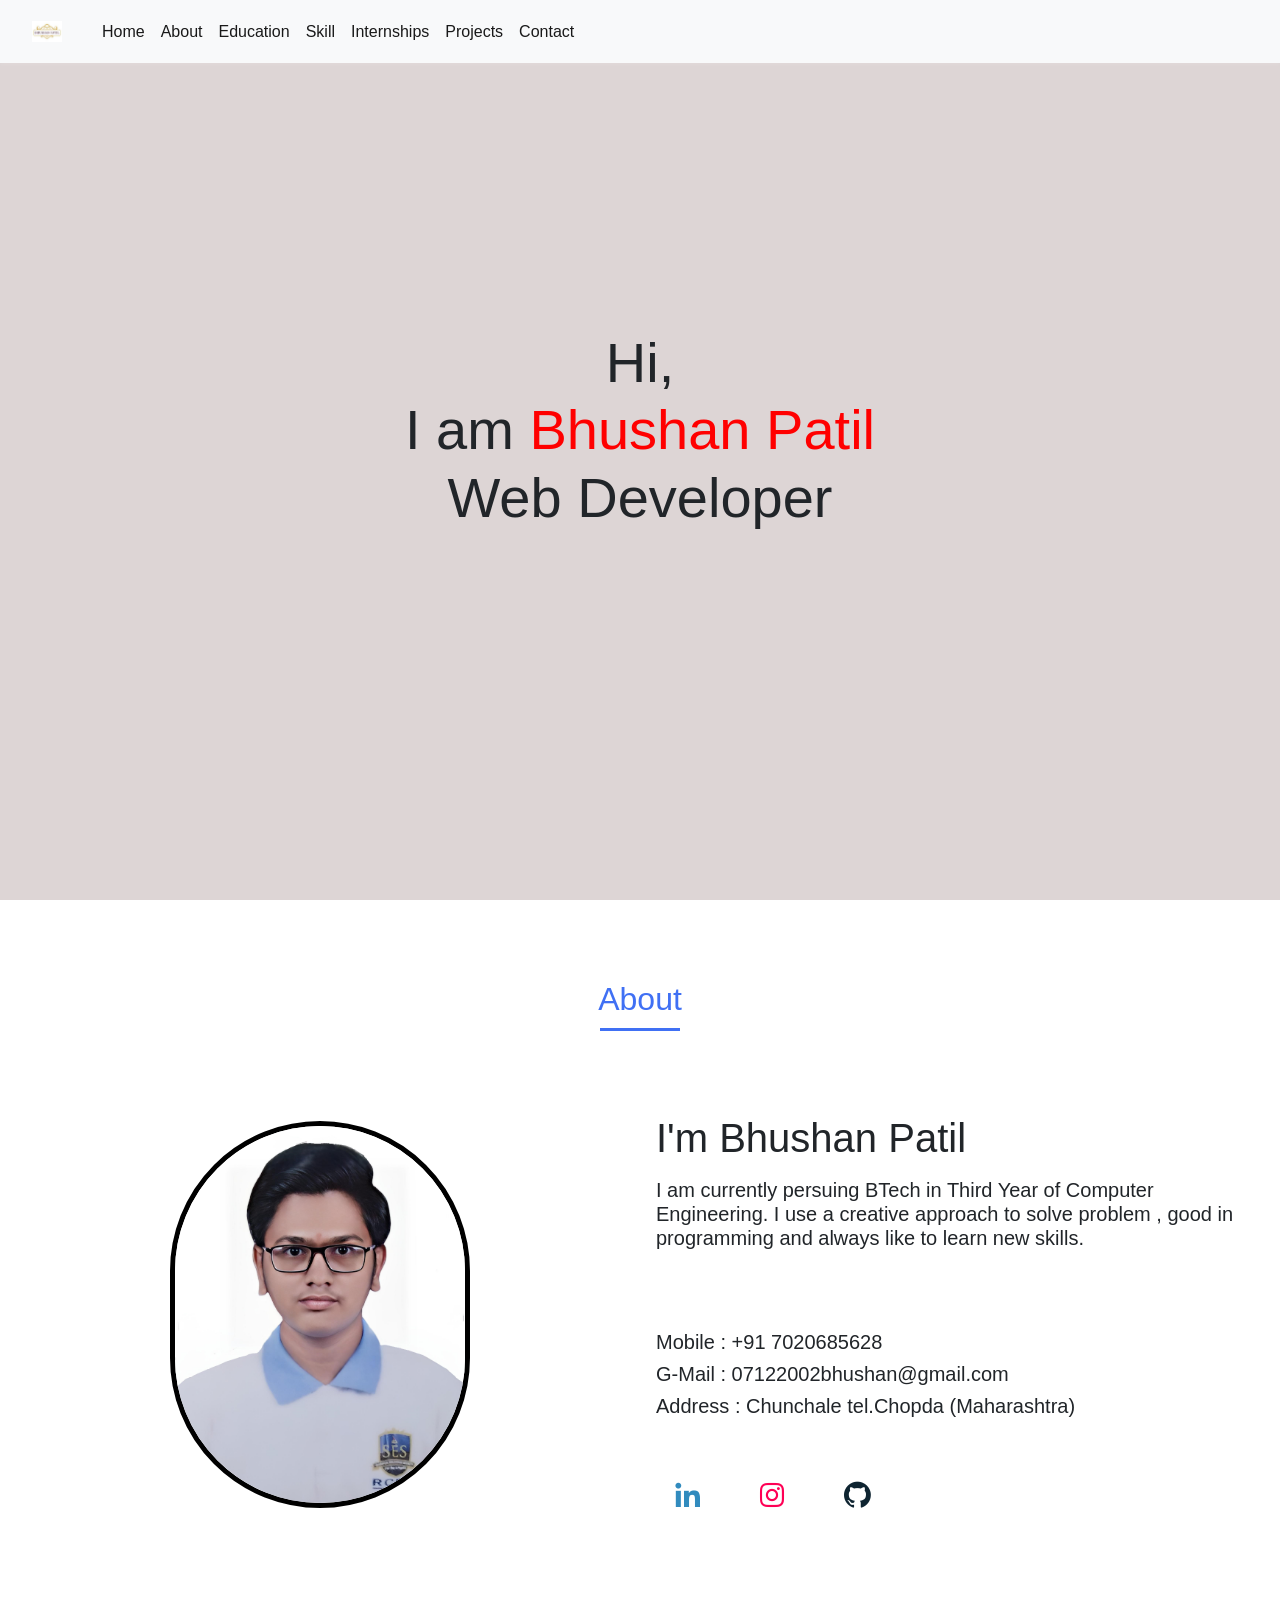
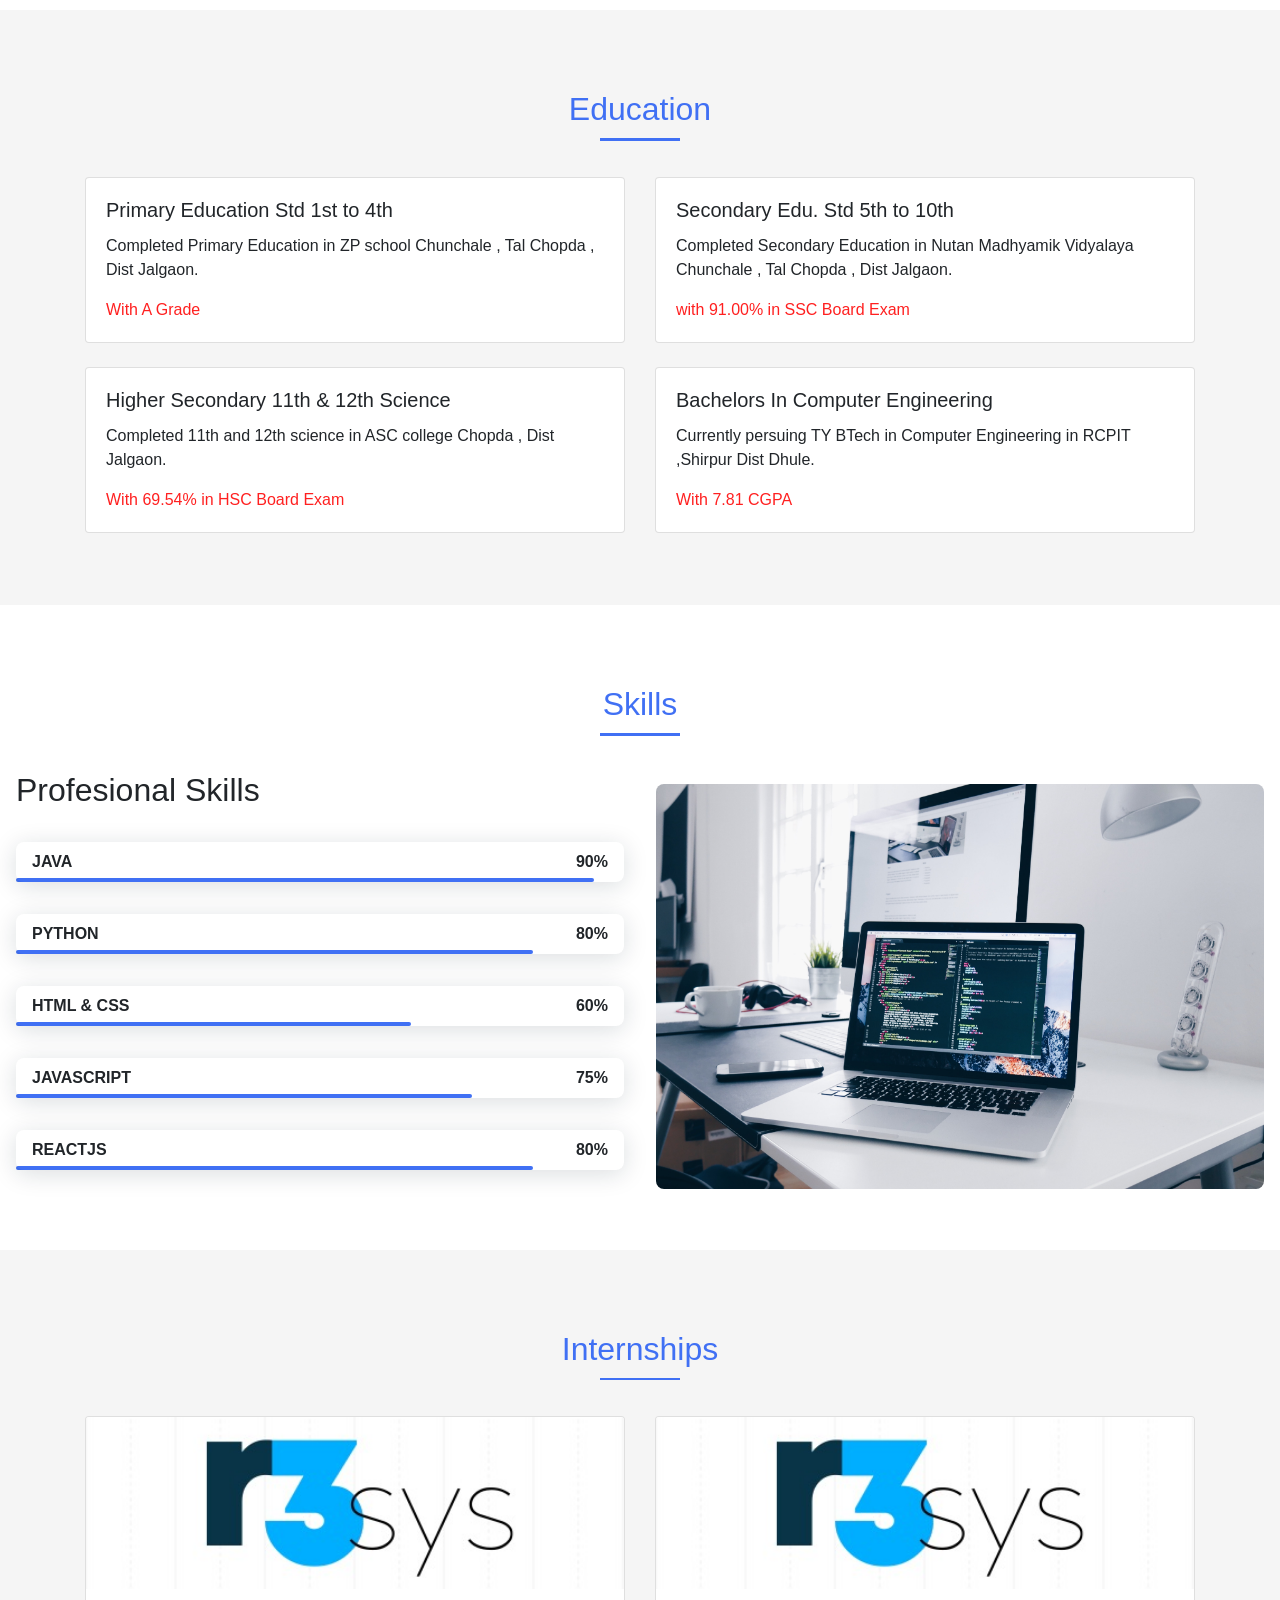
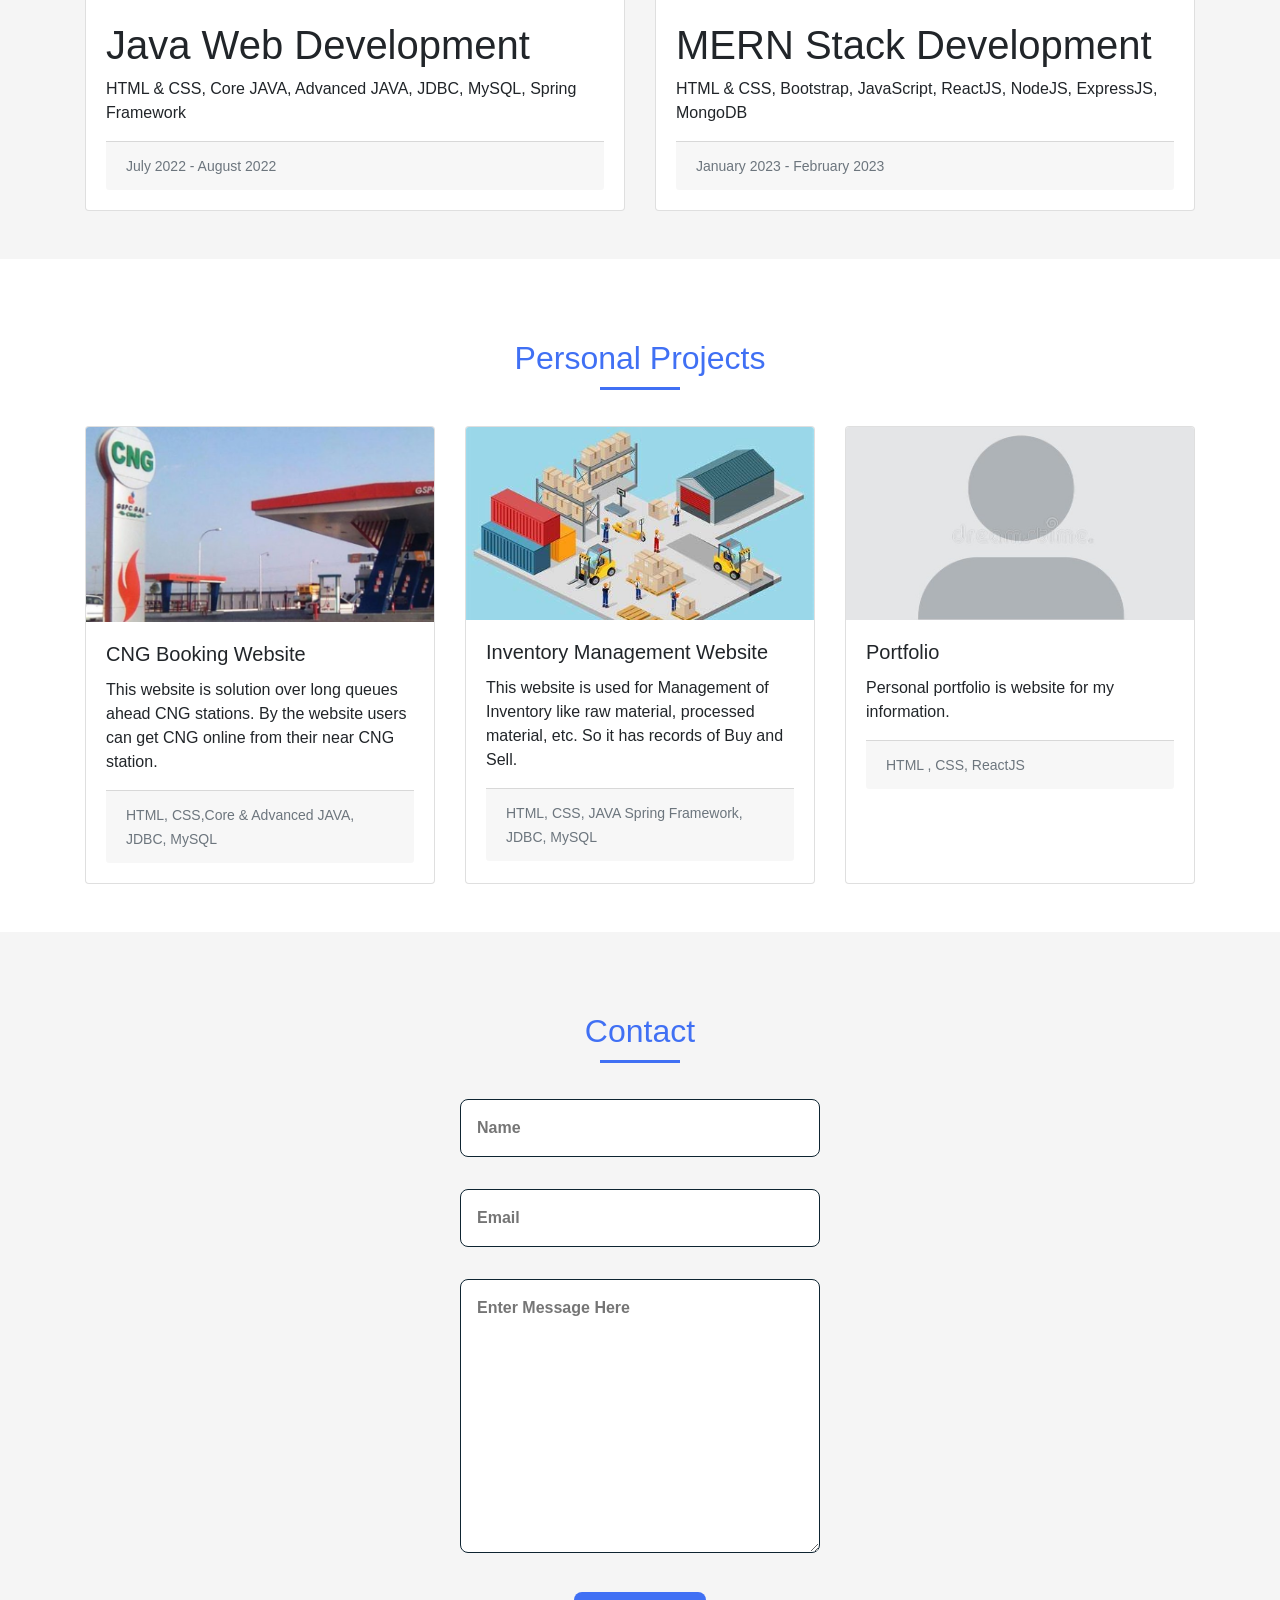
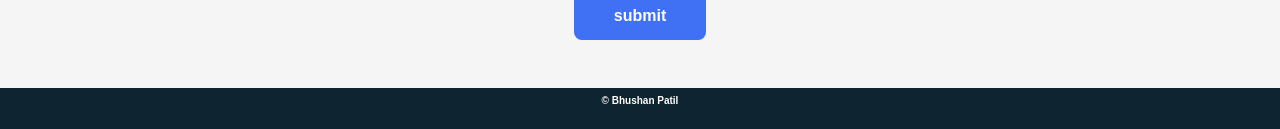
<file: index.html>
<!doctype html>
<html lang="en">

<head>
    <!-- Required meta tags -->
    <meta charset="utf-8">
    <meta name="viewport" content="width=device-width, initial-scale=1, shrink-to-fit=no">

    <!-- Bootstrap CSS -->
    <link rel="stylesheet" href="https://cdn.jsdelivr.net/npm/bootstrap@4.6.2/dist/css/bootstrap.min.css"
        integrity="sha384-xOolHFLEh07PJGoPkLv1IbcEPTNtaed2xpHsD9ESMhqIYd0nLMwNLD69Npy4HI+N" crossorigin="anonymous">


    <meta charset="UTF-8">
    <meta name="viewport" content="width=device-width, initial-scale=1.0">
    <link rel="stylesheet" href="styles.css">
    <link rel="stylesheet" href="bootstrap.css">
    <link href='https://cdn.jsdelivr.net/npm/boxicons@2.0.5/css/boxicons.min.css' rel='stylesheet'>

    <title>bhushan</title>
</head>

<body>

    <!-- HEADER -->

    <header class="l-header">

        <nav class="navbar navbar-expand-lg navbar-light bg-light">
            <!-- Just an image -->
            <nav class="navbar navbar-light bg-light">
                <a class="navbar-brand" href="#">
                    <img src="img/download.jpg" width="30" height="30" alt="">
                </a>
            </nav>
            <button class="navbar-toggler" type="button" data-toggle="collapse" data-target="#navbarSupportedContent"
                aria-controls="navbarSupportedContent" aria-expanded="false" aria-label="Toggle navigation">
                <span class="navbar-toggler-icon"></span>
            </button>

            <div class="collapse navbar-collapse" id="navbarSupportedContent">
                <ul class="navbar-nav mr-auto">
                    <li class="nav-item active">
                        <a class="nav-link" href="#home">Home <span class="sr-only">(current)</span></a>
                    </li>
                    <li class="nav-item active">
                        <a class="nav-link" href="#about">About <span class="sr-only">(current)</span></a>
                    </li>
                    <li class="nav-item active">
                        <a class="nav-link" href="#work">Education <span class="sr-only">(current)</span></a>
                    </li>
                    <li class="nav-item active">
                        <a class="nav-link" href="#skills">Skill <span class="sr-only">(current)</span></a>
                    </li>
                    <li class="nav-item active">
                        <a class="nav-link" href="#intern">Internships <span class="sr-only">(current)</span></a>
                    </li>
                    <li class="nav-item active">
                        <a class="nav-link" href="#project">Projects <span class="sr-only">(current)</span></a>
                    </li>
                    <li class="nav-item active">
                        <a class="nav-link" href="#contact">Contact <span class="sr-only">(current)</span></a>
                    </li>

                </ul>
                <!-- <form class="form-inline my-2 my-lg-0">
                    <input class="form-control mr-sm-2" type="search" placeholder="Search" aria-label="Search">
                    <button class="btn btn-outline-success my-2 my-sm-0" type="submit">Search</button>
                </form> -->
            </div>
        </nav>





    </header>









    <!-- <main class="l-main"> -->
    <!--===== HOME =====-->
    <center style="background-color : rgb(221, 213, 213)">
        <section class="home bd-grid" id="home">
            <div class="home__data">
                <h1 class="home__title">Hi,<br>I am <span style="color : red;" class="home__title-color">Bhushan
                        Patil</span><br>Web
                    Developer</h1>
            </div>
        </section>
    </center>
    <!--===== ABOUT =====-->
    
    <section class="about section " id="about">
        <h2 class="section-title">About</h2>

        <div class="about__container bd-grid">
            <div class="about__img">
                <img src="img/bkp.jpg" style="border-radius:900px;border:5px solid black">
            </div>

            <div>
                <br><br>
                <h1 class="about__subtitle">I'm Bhushan Patil</h1>
                <h5 class="about__text">I am currently persuing BTech in Third Year of Computer Engineering. I use a
                    creative approach to solve problem , good in programming and always like to
                    learn new skills.</h5>

                <br><br><br>
                <h5>Mobile : +91 7020685628</h5>
                <h5>G-Mail : 07122002bhushan@gmail.com</h5>
                <h5>Address : Chunchale tel.Chopda (Maharashtra)</h5>

                <br><br>


                <div class="home__social">
                    <a style="color: rgb(49, 139, 190);" href="https://www.linkedin.com/in/bhushan-patil-1b8792234" class="home__social-icon"><i
                            class='bx bxl-linkedin'></i></a>
                    <a style="color: rgb(255, 0, 85);" href="https://instagram.com/bhushankpatil_07?igshid=ZDdkNTZiNTM=" class="home__social-icon"><i
                            class='bx bxl-instagram'></i></a>
                    <a href="https://github.com/BhushanKishorPatil" class="home__social-icon"><i
                            class='bx bxl-github'></i></a>
                </div>
            </div>
        </div>
    </section>



    <!--===== WORK =====-->
    <div style="background-color: whitesmoke;">
        <section class="work section container" id="work">
            <h2 class="section-title">Education</h2>


            <div class="row row-cols-1 row-cols-md-2">
                <div class="col mb-4">
                    <div class="card">

                        <div class="card-body">
                            <h5 class="card-title">Primary Education Std 1st to 4th</h5>
                            <p class="card-text">Completed Primary Education in ZP school Chunchale , Tal Chopda ,
                                Dist
                                Jalgaon.</p>
                            <p style="color: rgb(255, 32, 32);" class="card-text">With A Grade</p>
                        </div>
                    </div>
                </div>
                <div class="col mb-4">
                    <div class="card">

                        <div class="card-body">
                            <h5 class="card-title">Secondary Edu. Std 5th to 10th</h5>
                            <p class="card-text">Completed Secondary Education in Nutan Madhyamik Vidyalaya
                                Chunchale ,
                                Tal Chopda , Dist Jalgaon.</p>
                            <p style="color: rgb(255, 32, 32);" class="card-text">with 91.00% in SSC Board Exam</p>
                        </div>
                    </div>
                </div>
                <div class="col mb-4">
                    <div class="card">

                        <div class="card-body">
                            <h5 class="card-title">Higher Secondary 11th & 12th Science</h5>
                            <p class="card-text">Completed 11th and 12th science in ASC college Chopda , Dist
                                Jalgaon.
                            </p>
                            <p style="color: rgb(255, 32, 32);" class="card-text">With 69.54% in HSC Board Exam</p>
                        </div>
                    </div>
                </div>
                <div class="col mb-4">
                    <div class="card">

                        <div class="card-body">
                            <h5 class="card-title">Bachelors In Computer Engineering</h5>
                            <p class="card-text">Currently persuing TY BTech in Computer Engineering in RCPIT
                                ,Shirpur
                                Dist Dhule. </p>
                            <p style="color: rgb(255, 32, 32);" class="card-text">With 7.81 CGPA</p>
                        </div>
                    </div>
                </div>
            </div>

        </section>
    </div>
    <!--===== SKILLS =====-->
    <section class="skills section" id="skills">
        <h2 class="section-title">Skills</h2>

        <div class="skills__container bd-grid">
            <div>
                <h2 class="skills__subtitle">Profesional Skills</h2>
                <p class="skills__text"></p>
                <div class="skills__data">
                    <div class="skills__names">

                        <span class="skills__name">JAVA</span>
                    </div>
                    <div class="skills__bar skills__html">

                    </div>
                    <div>
                        <span class="skills__percentage">90%</span>
                    </div>
                </div>
                <div class="skills__data">
                    <div class="skills__names">

                        <span class="skills__name">PYTHON</span>
                    </div>
                    <div class="skills__bar skills__css">

                    </div>
                    <div>
                        <span class="skills__percentage">80%</span>
                    </div>
                </div>
                <div class="skills__data">
                    <div class="skills__names">

                        <span class="skills__name">HTML & CSS</span>
                    </div>
                    <div class="skills__bar skills__js">

                    </div>
                    <div>
                        <span class="skills__percentage">60%</span>
                    </div>
                </div>
                <div class="skills__data">
                    <div class="skills__names">

                        <span class="skills__name">JAVASCRIPT</span>
                    </div>
                    <div class="skills__bar skills__ux">

                    </div>
                    <div>
                        <span class="skills__percentage">75%</span>
                    </div>
                </div>
                <div class="skills__data">
                    <div class="skills__names">

                        <span class="skills__name">REACTJS</span>
                    </div>
                    <div class="skills__bar skills__css">

                    </div>
                    <div>
                        <span class="skills__percentage">80%</span>
                    </div>
                </div>
            </div>

            <div>
                <img src="img/1.jpg" alt="" class="skills__img">
            </div>
        </div>
    </section>







    <!-- services starts-->

    <div style="background-color: whitesmoke;">
        <section class="work section container" id="intern">
            <h2 class="section-title">Internships</h2>



            <div class="card-deck">
                <div class="card">
                    <img src="img/r3.jpeg" class="card-img-top" alt="...">
                    <div class="card-body">
                        <h5 class="card-title">
                            <h1>Java Web Development</h1>
                        </h5>
                        <p class="card-text">HTML & CSS, Core JAVA, Advanced JAVA, JDBC, MySQL, Spring Framework</p>
                        <div class="card-footer">
                            <p class="card-text"><small class="text-muted">July 2022 - August 2022</small></p>
                        </div>
                    </div>
                </div>
                <div class="card">
                    <img src="img/r3.jpeg" class="card-img-top" alt="...">
                    <div class="card-body">
                        <h5 class="card-title">
                            <h1>MERN Stack Development</h1>
                        </h5>
                        <p class="card-text">HTML & CSS, Bootstrap, JavaScript, ReactJS, NodeJS, ExpressJS, MongoDB</p>
                        <div class="card-footer">
                            <p class="card-text"><small class="text-muted">January 2023 - February 2023</small></p>
                        </div>
                    </div>
                </div>

        </section>
    </div>



    <!-- Projects-->

    <div>
        <section class="work section container" id="project">
            <h2 class="section-title">Personal Projects</h2>


            <div class="card-deck">
                <div class="card">
                    <img src="img/cng.jpg" class="card-img-top" alt="...">
                    <div class="card-body">
                        <h5 class="card-title">CNG Booking Website</h5>
                        <p class="card-text">This website is solution over long queues ahead CNG stations. By the
                            website users can get CNG online from their near CNG station.</p>
                        <div class="card-footer">
                            <p class="card-text"><small class="text-muted">HTML, CSS,Core & Advanced JAVA, JDBC,
                                    MySQL</small></p>
                        </div>
                    </div>
                </div>
                <div class="card">
                    <img src="img/inv.jpg" class="card-img-top" alt="...">
                    <div class="card-body">
                        <h5 class="card-title">Inventory Management Website</h5>
                        <p class="card-text">This website is used for Management of Inventory like raw material,
                            processed material, etc. So it has records of Buy and Sell.</p>
                        <div class="card-footer">
                            <p class="card-text"><small class="text-muted">HTML, CSS, JAVA Spring Framework, JDBC,
                                    MySQL</small></p>
                        </div>
                    </div>
                </div>
                <div class="card">
                    <img src="img/port.jpg" class="card-img-top" alt="...">
                    <div class="card-body">
                        <h5 class="card-title">Portfolio</h5>
                        <p class="card-text">Personal portfolio is website for my information.</p>
                        <div class="card-footer">
                            <p class="card-text"><small class="text-muted">HTML , CSS, ReactJS</small></p>
                        </div>
                    </div>
                </div>

            </div>
        </section>
    </div>





    <!--===== CONTACT =====-->
    <div style="background-color: whitesmoke;">
        <section class="contact section" id="contact">
            <h2 class="section-title">Contact</h2>

            <div class="contact__container bd-grid">
                <form action="mailto:07122002bhushan@gmail.com" method="post" class="contact__form">
                    <input type="text" placeholder="Name" class="contact__input">
                    <input type="mail" placeholder="Email" class="contact__input">
                    <textarea name="" id="" cols="0" rows="10" placeholder="Enter Message Here" class="contact__input"></textarea>
                    <center><input type="submit" value="submit" class="contact__button button"></center>
                </form>
            </div>
        </section>


    </div>
    </main>

    <!--===== FOOTER =====-->
    <footer class="footer">
        <p>&#169; Bhushan Patil</p>
    </footer>
    <!-- Optional JavaScript; choose one of the two! -->

    <!-- Option 1: jQuery and Bootstrap Bundle (includes Popper) -->
    <script src="https://cdn.jsdelivr.net/npm/jquery@3.5.1/dist/jquery.slim.min.js"
        integrity="sha384-DfXdz2htPH0lsSSs5nCTpuj/zy4C+OGpamoFVy38MVBnE+IbbVYUew+OrCXaRkfj"
        crossorigin="anonymous"></script>
    <script src="https://cdn.jsdelivr.net/npm/bootstrap@4.6.2/dist/js/bootstrap.bundle.min.js"
        integrity="sha384-Fy6S3B9q64WdZWQUiU+q4/2Lc9npb8tCaSX9FK7E8HnRr0Jz8D6OP9dO5Vg3Q9ct"
        crossorigin="anonymous"></script>

    <!-- Option 2: Separate Popper and Bootstrap JS -->
    <!--
    <script src="https://cdn.jsdelivr.net/npm/jquery@3.5.1/dist/jquery.slim.min.js" integrity="sha384-DfXdz2htPH0lsSSs5nCTpuj/zy4C+OGpamoFVy38MVBnE+IbbVYUew+OrCXaRkfj" crossorigin="anonymous"></script>
    <script src="https://cdn.jsdelivr.net/npm/popper.js@1.16.1/dist/umd/popper.min.js" integrity="sha384-9/reFTGAW83EW2RDu2S0VKaIzap3H66lZH81PoYlFhbGU+6BZp6G7niu735Sk7lN" crossorigin="anonymous"></script>
    <script src="https://cdn.jsdelivr.net/npm/bootstrap@4.6.2/dist/js/bootstrap.min.js" integrity="sha384-+sLIOodYLS7CIrQpBjl+C7nPvqq+FbNUBDunl/OZv93DB7Ln/533i8e/mZXLi/P+" crossorigin="anonymous"></script>
    -->
</body>

</html>
</file>
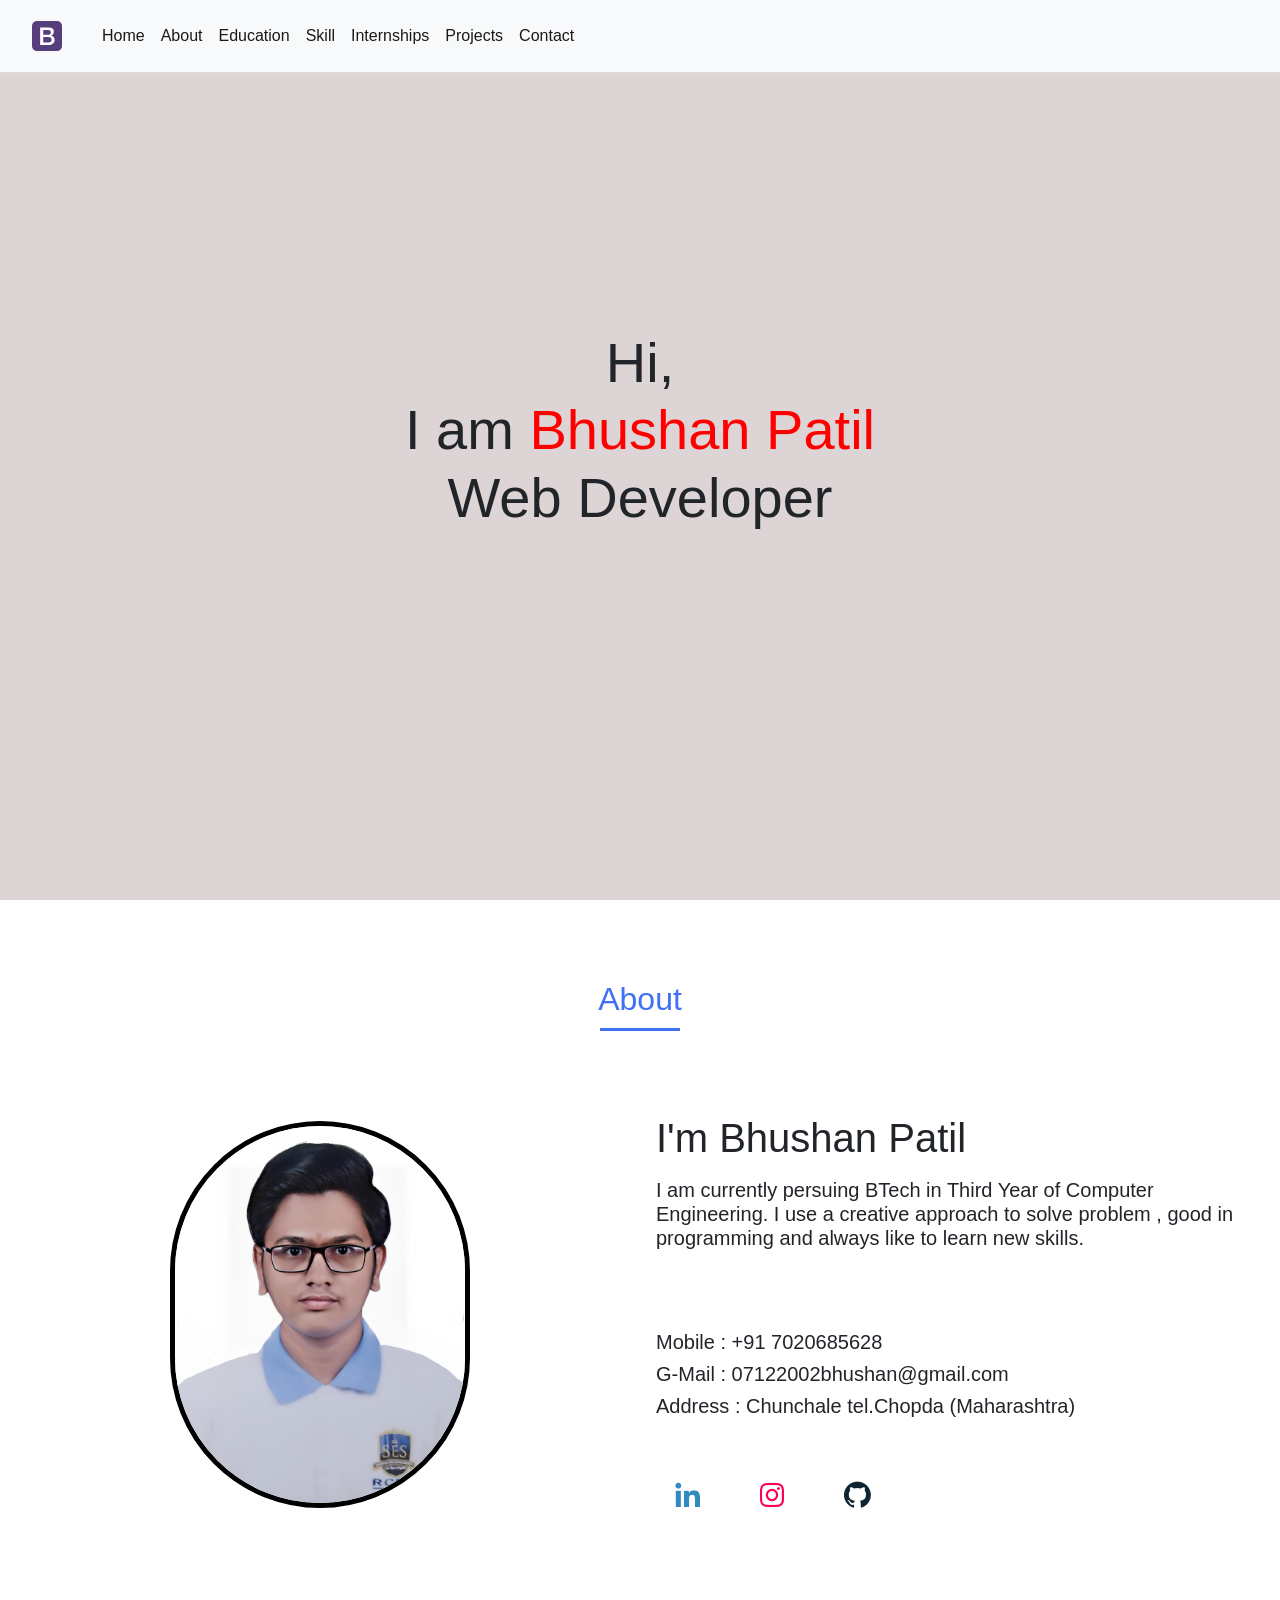
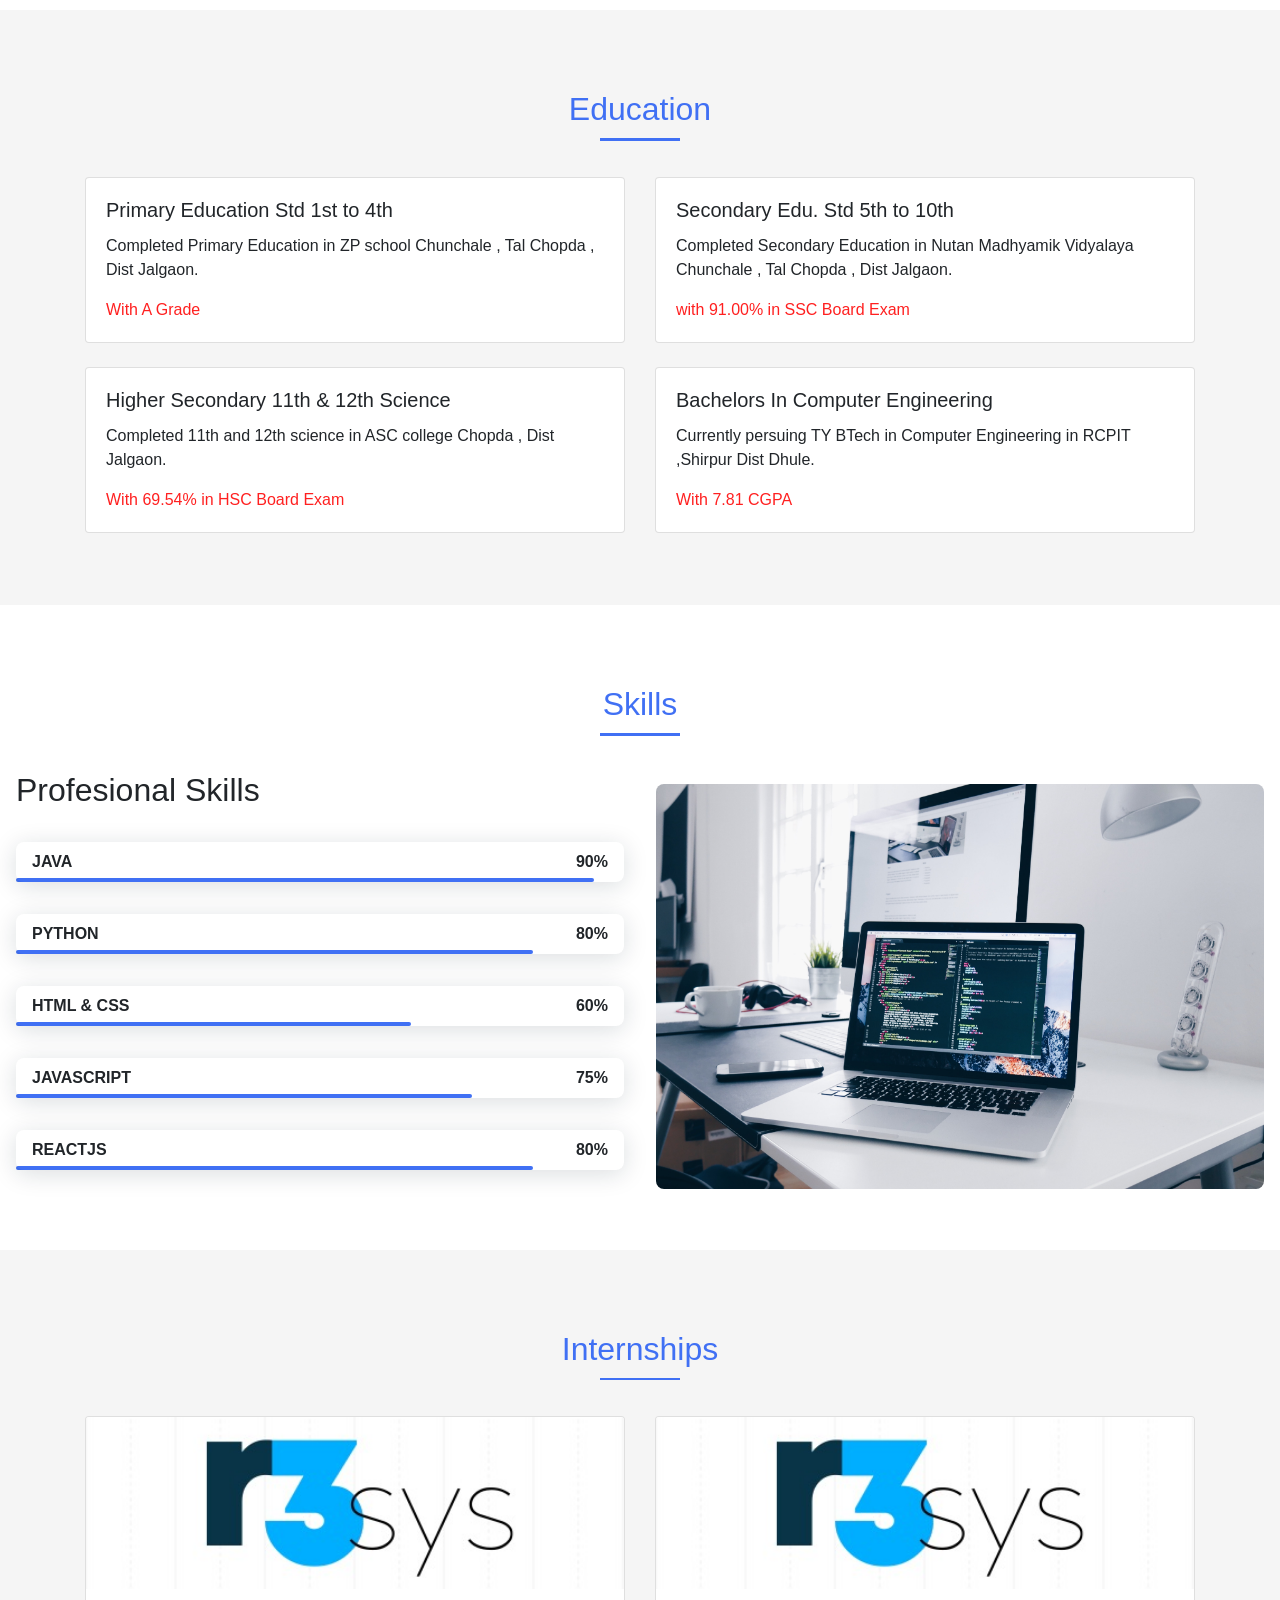
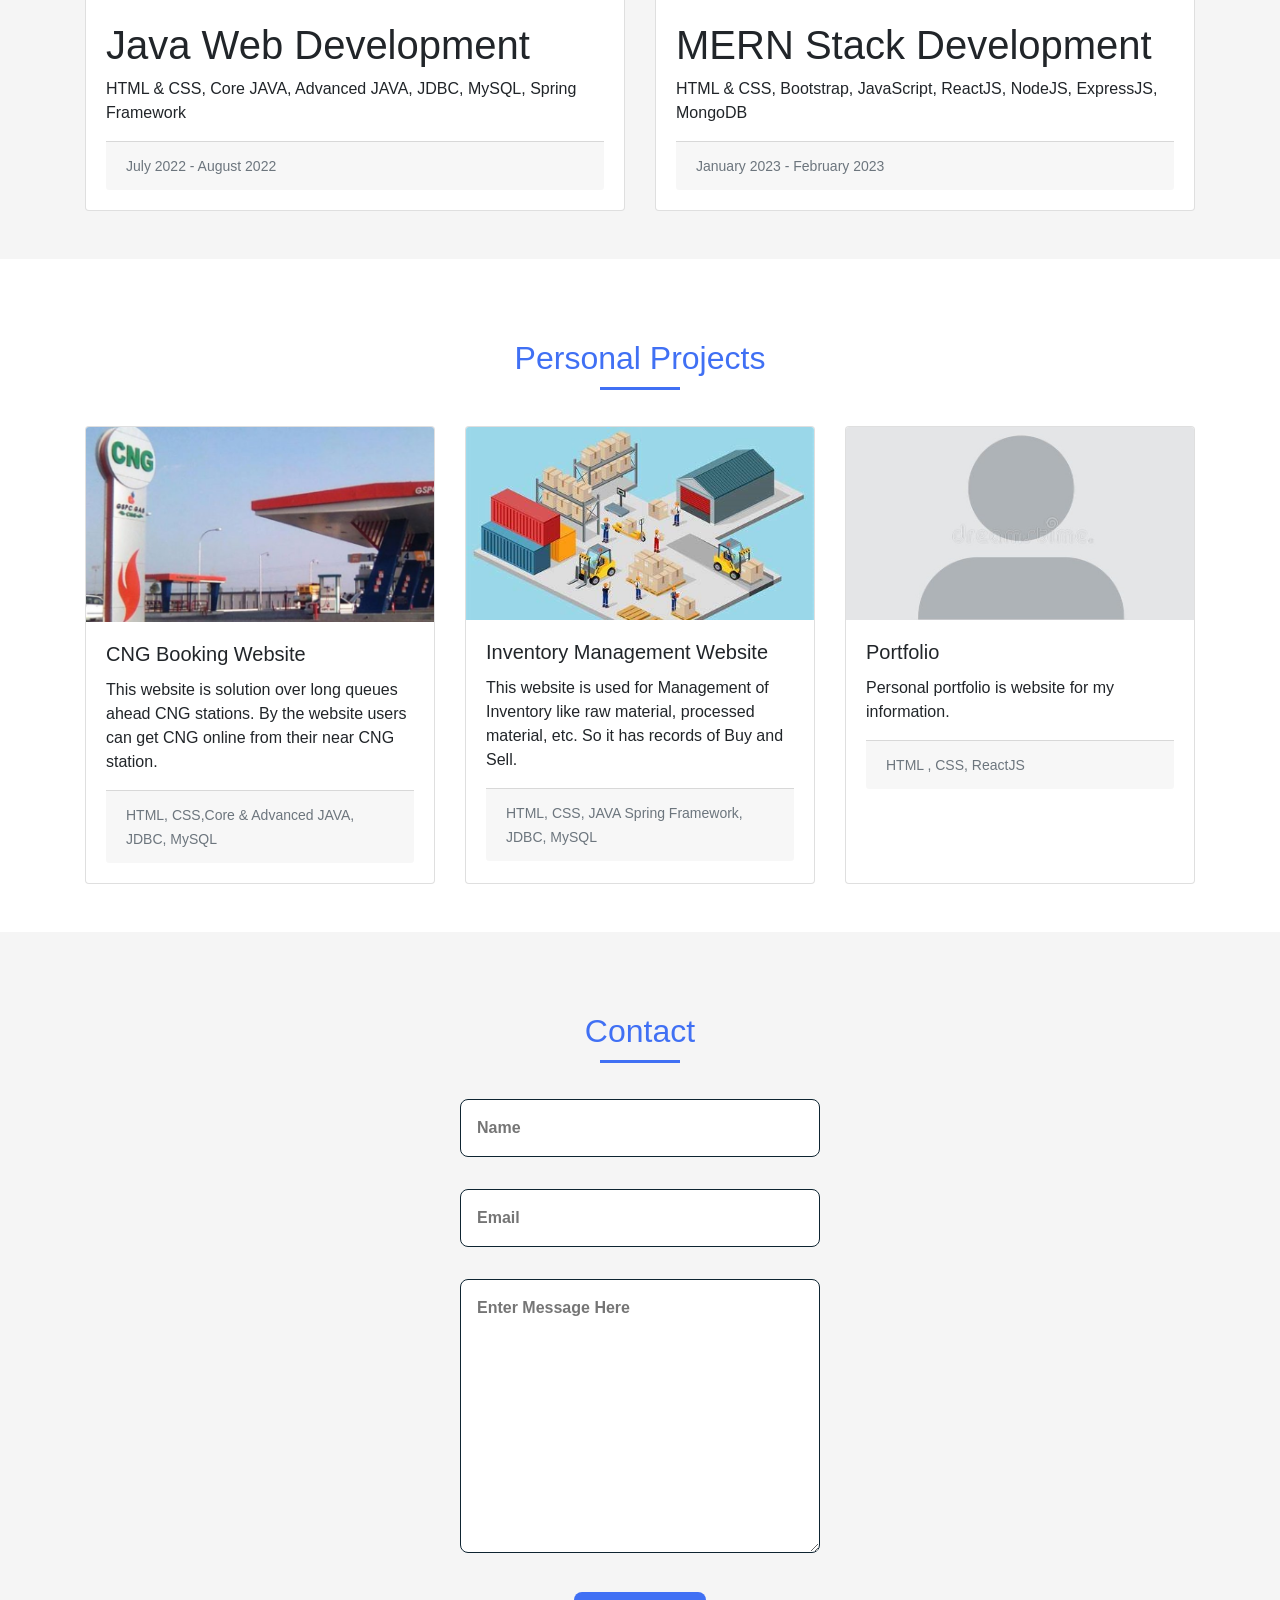
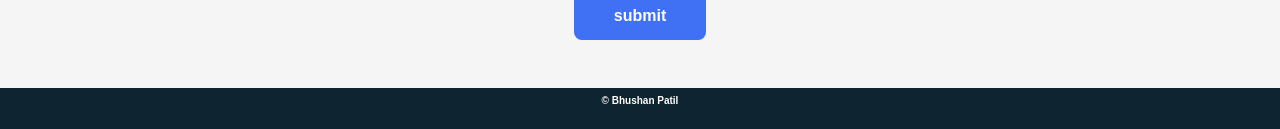
<file: MyPortfolio/index.html>
<!doctype html>
<html lang="en">

<head>
    <!-- Required meta tags -->
    <meta charset="utf-8">
    <meta name="viewport" content="width=device-width, initial-scale=1, shrink-to-fit=no">

    <!-- Bootstrap CSS -->
    <link rel="stylesheet" href="https://cdn.jsdelivr.net/npm/bootstrap@4.6.2/dist/css/bootstrap.min.css"
        integrity="sha384-xOolHFLEh07PJGoPkLv1IbcEPTNtaed2xpHsD9ESMhqIYd0nLMwNLD69Npy4HI+N" crossorigin="anonymous">


    <meta charset="UTF-8">
    <meta name="viewport" content="width=device-width, initial-scale=1.0">
    <link rel="stylesheet" href="styles.css">
    <link rel="stylesheet" href="bootstrap.css">
    <link href='https://cdn.jsdelivr.net/npm/boxicons@2.0.5/css/boxicons.min.css' rel='stylesheet'>

    <title>bhushan</title>
</head>

<body>

    <!-- HEADER -->

    <header class="l-header">

        <nav class="navbar navbar-expand-lg navbar-light bg-light">
            <!-- Just an image -->
            <nav class="navbar navbar-light bg-light">
                <a class="navbar-brand" href="#">
                    <img src="img/bootstrap-solid.svg" width="30" height="30" alt="">
                </a>
            </nav>
            <button class="navbar-toggler" type="button" data-toggle="collapse" data-target="#navbarSupportedContent"
                aria-controls="navbarSupportedContent" aria-expanded="false" aria-label="Toggle navigation">
                <span class="navbar-toggler-icon"></span>
            </button>

            <div class="collapse navbar-collapse" id="navbarSupportedContent">
                <ul class="navbar-nav mr-auto">
                    <li class="nav-item active">
                        <a class="nav-link" href="#home">Home <span class="sr-only">(current)</span></a>
                    </li>
                    <li class="nav-item active">
                        <a class="nav-link" href="#about">About <span class="sr-only">(current)</span></a>
                    </li>
                    <li class="nav-item active">
                        <a class="nav-link" href="#work">Education <span class="sr-only">(current)</span></a>
                    </li>
                    <li class="nav-item active">
                        <a class="nav-link" href="#skills">Skill <span class="sr-only">(current)</span></a>
                    </li>
                    <li class="nav-item active">
                        <a class="nav-link" href="#intern">Internships <span class="sr-only">(current)</span></a>
                    </li>
                    <li class="nav-item active">
                        <a class="nav-link" href="#project">Projects <span class="sr-only">(current)</span></a>
                    </li>
                    <li class="nav-item active">
                        <a class="nav-link" href="#contact">Contact <span class="sr-only">(current)</span></a>
                    </li>

                </ul>
                <!-- <form class="form-inline my-2 my-lg-0">
                    <input class="form-control mr-sm-2" type="search" placeholder="Search" aria-label="Search">
                    <button class="btn btn-outline-success my-2 my-sm-0" type="submit">Search</button>
                </form> -->
            </div>
        </nav>





    </header>









    <!-- <main class="l-main"> -->
    <!--===== HOME =====-->
    <center style="background-color : rgb(221, 213, 213)">
        <section class="home bd-grid" id="home">
            <div class="home__data">
                <h1 class="home__title">Hi,<br>I am <span style="color : red;" class="home__title-color">Bhushan
                        Patil</span><br>Web
                    Developer</h1>
            </div>
        </section>
    </center>
    <!--===== ABOUT =====-->
    
    <section class="about section " id="about">
        <h2 class="section-title">About</h2>

        <div class="about__container bd-grid">
            <div class="about__img">
                <img src="img/bkp.jpg" style="border-radius:900px;border:5px solid black">
            </div>

            <div>
                <br><br>
                <h1 class="about__subtitle">I'm Bhushan Patil</h1>
                <h5 class="about__text">I am currently persuing BTech in Third Year of Computer Engineering. I use a
                    creative approach to solve problem , good in programming and always like to
                    learn new skills.</h5>

                <br><br><br>
                <h5>Mobile : +91 7020685628</h5>
                <h5>G-Mail : 07122002bhushan@gmail.com</h5>
                <h5>Address : Chunchale tel.Chopda (Maharashtra)</h5>

                <br><br>


                <div class="home__social">
                    <a style="color: rgb(49, 139, 190);" href="https://www.linkedin.com/in/bhushan-patil-1b8792234" class="home__social-icon"><i
                            class='bx bxl-linkedin'></i></a>
                    <a style="color: rgb(255, 0, 85);" href="https://instagram.com/bhushankpatil_07?igshid=ZDdkNTZiNTM=" class="home__social-icon"><i
                            class='bx bxl-instagram'></i></a>
                    <a href="https://github.com/BhushanKishorPatil" class="home__social-icon"><i
                            class='bx bxl-github'></i></a>
                </div>
            </div>
        </div>
    </section>



    <!--===== WORK =====-->
    <div style="background-color: whitesmoke;">
        <section class="work section container" id="work">
            <h2 class="section-title">Education</h2>


            <div class="row row-cols-1 row-cols-md-2">
                <div class="col mb-4">
                    <div class="card">

                        <div class="card-body">
                            <h5 class="card-title">Primary Education Std 1st to 4th</h5>
                            <p class="card-text">Completed Primary Education in ZP school Chunchale , Tal Chopda ,
                                Dist
                                Jalgaon.</p>
                            <p style="color: rgb(255, 32, 32);" class="card-text">With A Grade</p>
                        </div>
                    </div>
                </div>
                <div class="col mb-4">
                    <div class="card">

                        <div class="card-body">
                            <h5 class="card-title">Secondary Edu. Std 5th to 10th</h5>
                            <p class="card-text">Completed Secondary Education in Nutan Madhyamik Vidyalaya
                                Chunchale ,
                                Tal Chopda , Dist Jalgaon.</p>
                            <p style="color: rgb(255, 32, 32);" class="card-text">with 91.00% in SSC Board Exam</p>
                        </div>
                    </div>
                </div>
                <div class="col mb-4">
                    <div class="card">

                        <div class="card-body">
                            <h5 class="card-title">Higher Secondary 11th & 12th Science</h5>
                            <p class="card-text">Completed 11th and 12th science in ASC college Chopda , Dist
                                Jalgaon.
                            </p>
                            <p style="color: rgb(255, 32, 32);" class="card-text">With 69.54% in HSC Board Exam</p>
                        </div>
                    </div>
                </div>
                <div class="col mb-4">
                    <div class="card">

                        <div class="card-body">
                            <h5 class="card-title">Bachelors In Computer Engineering</h5>
                            <p class="card-text">Currently persuing TY BTech in Computer Engineering in RCPIT
                                ,Shirpur
                                Dist Dhule. </p>
                            <p style="color: rgb(255, 32, 32);" class="card-text">With 7.81 CGPA</p>
                        </div>
                    </div>
                </div>
            </div>

        </section>
    </div>
    <!--===== SKILLS =====-->
    <section class="skills section" id="skills">
        <h2 class="section-title">Skills</h2>

        <div class="skills__container bd-grid">
            <div>
                <h2 class="skills__subtitle">Profesional Skills</h2>
                <p class="skills__text"></p>
                <div class="skills__data">
                    <div class="skills__names">

                        <span class="skills__name">JAVA</span>
                    </div>
                    <div class="skills__bar skills__html">

                    </div>
                    <div>
                        <span class="skills__percentage">90%</span>
                    </div>
                </div>
                <div class="skills__data">
                    <div class="skills__names">

                        <span class="skills__name">PYTHON</span>
                    </div>
                    <div class="skills__bar skills__css">

                    </div>
                    <div>
                        <span class="skills__percentage">80%</span>
                    </div>
                </div>
                <div class="skills__data">
                    <div class="skills__names">

                        <span class="skills__name">HTML & CSS</span>
                    </div>
                    <div class="skills__bar skills__js">

                    </div>
                    <div>
                        <span class="skills__percentage">60%</span>
                    </div>
                </div>
                <div class="skills__data">
                    <div class="skills__names">

                        <span class="skills__name">JAVASCRIPT</span>
                    </div>
                    <div class="skills__bar skills__ux">

                    </div>
                    <div>
                        <span class="skills__percentage">75%</span>
                    </div>
                </div>
                <div class="skills__data">
                    <div class="skills__names">

                        <span class="skills__name">REACTJS</span>
                    </div>
                    <div class="skills__bar skills__css">

                    </div>
                    <div>
                        <span class="skills__percentage">80%</span>
                    </div>
                </div>
            </div>

            <div>
                <img src="img/1.jpg" alt="" class="skills__img">
            </div>
        </div>
    </section>







    <!-- services starts-->

    <div style="background-color: whitesmoke;">
        <section class="work section container" id="intern">
            <h2 class="section-title">Internships</h2>



            <div class="card-deck">
                <div class="card">
                    <img src="img/r3.jpeg" class="card-img-top" alt="...">
                    <div class="card-body">
                        <h5 class="card-title">
                            <h1>Java Web Development</h1>
                        </h5>
                        <p class="card-text">HTML & CSS, Core JAVA, Advanced JAVA, JDBC, MySQL, Spring Framework</p>
                        <div class="card-footer">
                            <p class="card-text"><small class="text-muted">July 2022 - August 2022</small></p>
                        </div>
                    </div>
                </div>
                <div class="card">
                    <img src="img/r3.jpeg" class="card-img-top" alt="...">
                    <div class="card-body">
                        <h5 class="card-title">
                            <h1>MERN Stack Development</h1>
                        </h5>
                        <p class="card-text">HTML & CSS, Bootstrap, JavaScript, ReactJS, NodeJS, ExpressJS, MongoDB</p>
                        <div class="card-footer">
                            <p class="card-text"><small class="text-muted">January 2023 - February 2023</small></p>
                        </div>
                    </div>
                </div>

        </section>
    </div>



    <!-- Projects-->

    <div>
        <section class="work section container" id="project">
            <h2 class="section-title">Personal Projects</h2>


            <div class="card-deck">
                <div class="card">
                    <img src="img/cng.jpg" class="card-img-top" alt="...">
                    <div class="card-body">
                        <h5 class="card-title">CNG Booking Website</h5>
                        <p class="card-text">This website is solution over long queues ahead CNG stations. By the
                            website users can get CNG online from their near CNG station.</p>
                        <div class="card-footer">
                            <p class="card-text"><small class="text-muted">HTML, CSS,Core & Advanced JAVA, JDBC,
                                    MySQL</small></p>
                        </div>
                    </div>
                </div>
                <div class="card">
                    <img src="img/inv.jpg" class="card-img-top" alt="...">
                    <div class="card-body">
                        <h5 class="card-title">Inventory Management Website</h5>
                        <p class="card-text">This website is used for Management of Inventory like raw material,
                            processed material, etc. So it has records of Buy and Sell.</p>
                        <div class="card-footer">
                            <p class="card-text"><small class="text-muted">HTML, CSS, JAVA Spring Framework, JDBC,
                                    MySQL</small></p>
                        </div>
                    </div>
                </div>
                <div class="card">
                    <img src="img/port.jpg" class="card-img-top" alt="...">
                    <div class="card-body">
                        <h5 class="card-title">Portfolio</h5>
                        <p class="card-text">Personal portfolio is website for my information.</p>
                        <div class="card-footer">
                            <p class="card-text"><small class="text-muted">HTML , CSS, ReactJS</small></p>
                        </div>
                    </div>
                </div>

            </div>
        </section>
    </div>





    <!--===== CONTACT =====-->
    <div style="background-color: whitesmoke;">
        <section class="contact section" id="contact">
            <h2 class="section-title">Contact</h2>

            <div class="contact__container bd-grid">
                <form action="mailto:07122002bhushan@gmail.com" method="post" class="contact__form">
                    <input type="text" placeholder="Name" class="contact__input">
                    <input type="mail" placeholder="Email" class="contact__input">
                    <textarea name="" id="" cols="0" rows="10" placeholder="Enter Message Here" class="contact__input"></textarea>
                    <center><input type="button" value="submit" class="contact__button button"></center>
                </form>
            </div>
        </section>


    </div>
    </main>

    <!--===== FOOTER =====-->
    <footer class="footer">
        <p>&#169; Bhushan Patil</p>
    </footer>
    <!-- Optional JavaScript; choose one of the two! -->

    <!-- Option 1: jQuery and Bootstrap Bundle (includes Popper) -->
    <script src="https://cdn.jsdelivr.net/npm/jquery@3.5.1/dist/jquery.slim.min.js"
        integrity="sha384-DfXdz2htPH0lsSSs5nCTpuj/zy4C+OGpamoFVy38MVBnE+IbbVYUew+OrCXaRkfj"
        crossorigin="anonymous"></script>
    <script src="https://cdn.jsdelivr.net/npm/bootstrap@4.6.2/dist/js/bootstrap.bundle.min.js"
        integrity="sha384-Fy6S3B9q64WdZWQUiU+q4/2Lc9npb8tCaSX9FK7E8HnRr0Jz8D6OP9dO5Vg3Q9ct"
        crossorigin="anonymous"></script>

    <!-- Option 2: Separate Popper and Bootstrap JS -->
    <!--
    <script src="https://cdn.jsdelivr.net/npm/jquery@3.5.1/dist/jquery.slim.min.js" integrity="sha384-DfXdz2htPH0lsSSs5nCTpuj/zy4C+OGpamoFVy38MVBnE+IbbVYUew+OrCXaRkfj" crossorigin="anonymous"></script>
    <script src="https://cdn.jsdelivr.net/npm/popper.js@1.16.1/dist/umd/popper.min.js" integrity="sha384-9/reFTGAW83EW2RDu2S0VKaIzap3H66lZH81PoYlFhbGU+6BZp6G7niu735Sk7lN" crossorigin="anonymous"></script>
    <script src="https://cdn.jsdelivr.net/npm/bootstrap@4.6.2/dist/js/bootstrap.min.js" integrity="sha384-+sLIOodYLS7CIrQpBjl+C7nPvqq+FbNUBDunl/OZv93DB7Ln/533i8e/mZXLi/P+" crossorigin="anonymous"></script>
    -->
</body>

</html>
</file>
<file: styles.css>
/*===== GOOGLE FONTS =====*/
@import url("https://fonts.googleapis.com/css2?family=Poppins:wght@400;600;700&display=swap");
/*===== VARIABLES CSS =====*/
:root{
  --header-height: 3rem;
  --font-semi: 600;
}

/*===== Colores =====*/
:root{
  --first-color: #4070F4;
  --second-color: #0E2431;
}

/*===== Fuente y tipografia =====*/
:root{
  --body-font: 'Poppins', sans-serif;
  --big-font-size: 2rem;
  --h2-font-size: 1.25rem;
  --normal-font-size: 0.938rem;
}
@media screen and (min-width: 768px){
  :root{
    --big-font-size: 3.5rem;
    --h2-font-size: 2rem;
    --normal-font-size: 1rem;
  }
}

/*===== Margenes =====*/
:root{
  --mb-1: 0.5rem;
  --mb-2: 1rem;
  --mb-3: 1.5rem;
  --mb-4: 2rem;
  --mb-5: 2.5rem;
  --mb-6: 3rem;
}

/*===== z index =====*/
:root{
  --z-back: -10;
  --z-normal: 1;
  --z-tooltip: 10;
  --z-fixed: 100;
}

/*===== BASE =====*/
*,::before,::after{
  box-sizing: border-box;
}
html{
  scroll-behavior: smooth;
}
body{
  margin: var(--header-height) 0 0 0;
  font-family: var(--body-font);
  font-size: var(--normal-font-size);
  color: var(--second-color);
}
h1,h2,p{
  margin: 0;
}
ul{
  margin: 0;
  padding: 0;
  list-style: none;
}
a{
  text-decoration: none;
}
img{
  max-width: 100%;
  height: auto;
  display: block;
}

/*===== CLASS CSS ===== */
.section-title{
  position: relative;
  font-size: var(--h2-font-size);
  color: var(--first-color);
  margin-top: var(--mb-2);
  margin-bottom: var(--mb-4);
  text-align: center;
}
.section-title::after{
  position: absolute;
  content: "";
  width: 64px;
  height: 0.18rem;
  left: 0;
  right: 0;
  margin: auto;
  top: 2rem;
  background-color: var(--first-color);
}
.section{
  padding-top: 3rem;
  padding-bottom: 2rem;
}

/*===== LAYOUT =====*/
.bd-grid{
  max-width: 1300px;
  display: grid;
  grid-template-columns: 100%;
  grid-column-gap: 2rem;
  width: calc(100% - 2rem);
  margin-left: var(--mb-2);
  margin-right: var(--mb-2);
}
.l-header{
  width: 100%;
  position: fixed;
  top: 0;
  left: 0;
  z-index: var(--z-fixed);
  background-color: #fff;
  box-shadow: 0 1px 4px rgba(255, 255, 255, 0.15);
}

/*===== NAV =====*/
.nav{
  height: var(--header-height);
  display: flex;
  justify-content: space-between;
  align-items: center;
  font-weight: var(--font-semi);
}
@media screen and (max-width: 768px){
  .nav__menu{
    position: fixed;
    top: var(--header-height);
    right: -100%;
    width: 80%;
    height: 100%;
    padding: 2rem;
    background-color: var(--second-color);
    transition: .5s;
  }
}
.nav__item{
  margin-bottom: var(--mb-4);
}
.nav__link{
  position: relative;
  color: #fff;
}
.nav__link:hover{
  position: relative;
}
.nav__link:hover::after{
  position: absolute;
  content: "";
  width: 100%;
  height: 0.18rem;
  left: 0;
  top: 2rem;
  background-color: var(--first-color);
}
.nav__logo{
  color: var(--second-color);
}
.nav__toggle{
  color: var(--second-color);
  font-size: 1.5rem;
  cursor: pointer;
}

/*Active menu*/
.active::after{
  content: "";
  width: 100%;
  height: 0.18rem;
  left: 0;
  top: 2rem;
  background-color: var(--first-color);
}

/*=== Show menu ===*/
.show{
  right: 0;
}

/*===== HOME =====*/
.home{
  height: calc(100vh - 3rem);
  row-gap: 1rem;
}
.home__data{
  align-self: center;
}
.home__title{

  font-size: var(--big-font-size);
  margin-bottom: var(--mb-5);
}
.home__title-color{
  color: var(--first-color);
}
.home__social{
  flex-direction: row;
}
.home__social-icon{
  width: max-content;
  margin: var(--mb-2);
  font-size: 2rem;
  color: var(--second-color);
}
.home__social-icon:hover{
  color: var(--first-color);
}
.home__img{
  position: absolute;
  right: 0;
  bottom: 0;
  width: 295px;
}

/*BUTTONS*/
.button{
  display: inline-block;
  background-color: var(--first-color);
  color: #fff;
  padding: .75rem 2.5rem;
  font-weight: var(--font-semi);
  border-radius: .5rem;
}
.button:hover{
  box-shadow: 0 10px 36px rgba(0,0,0,.15);
}

/* ===== ABOUT =====*/
.about__container{
  row-gap: 2rem;
  text-align: center;
}
.about__subtitle{
  margin-bottom: var(--mb-2);
}
.about__img{
  justify-self: center;
}
.about__img img{
  width: 200px;
  border-radius: .5rem;
}

/* ===== SKILLS =====*/
.skills__container{
  row-gap: 2rem;
  text-align: center;
}
.skills__subtitle{
  margin-bottom: var(--mb-2);
}
.skills__text{
  margin-bottom: var(--mb-4);
}
.skills__data{
  display: flex;
  justify-content: space-between;
  align-items: center;
  position: relative;
  font-weight: var(--font-semi);
  padding: .5rem 1rem;
  margin-bottom: var(--mb-4);
  border-radius: .5rem;
  box-shadow: 0 4px 25px rgba(14,36,49,.15);
}
.skills__icon{
  font-size: 2rem;
  margin-right: var(--mb-2);
  color: var(--first-color);
}
.skills__names{
  display: flex;
  align-items: center;
}
.skills__bar{
  position: absolute;
  left: 0;
  bottom: 0;
  background-color: var(--first-color);
  height: .25rem;
  border-radius: .5rem;
  z-index: var(--z-back);
}
.skills__html{
  width: 95%;
}
.skills__css{
  width: 85%;
}
.skills__js{
  width: 65%;
}
.skills__ux{
  width: 75%;
}
.skills__img{
  border-radius: .5rem;
}

/* ===== WORK =====*/
.work__container{
  row-gap: 2rem;
}
.work__img{
  box-shadow: 0 4px 25px rgba(14,36,49,.15);
  border-radius: .5rem;
  overflow: hidden;
}
.work__img img{
  transition: 1s;
  cursor: pointer;
}
.work__img img:hover{
  transform: scale(1.1);
}

/* ===== CONTACT =====*/
.contact__input{
  width: 100%;
  font-size: var(--normal-font-size);
  font-weight: var(--font-semi);
  padding: 1rem;
  border-radius: .5rem;
  border: 1.5px solid var(--second-color);
  outline: none;
  margin-bottom: var(--mb-4);
}
.contact__button{
  border: none;
  outline: none;
  font-size: var(--normal-font-size);
  cursor: pointer;
  margin-left: auto;
}

/* ===== FOOTER =====*/
.footer{
  background-color: var(--second-color);
  color: #fff;
  text-align: center;
  font-weight: var(--font-semi);
  padding: 5px;
  font-size: 10px;
}

/* ===== MEDIA QUERIES=====*/
@media screen and (min-width: 768px){
  body{
    margin: 0;
  }
  .section{
    padding-top: 4rem;
    padding-bottom: 3rem;
  }
  .section-title{
    margin-bottom: var(--mb-6);
  }
  .section-title::after{
    width: 80px;
    top: 3rem;
  }

  .nav{
    height: calc(var(--header-height) + 1rem);
  }
  .nav__list{
    display: flex;
    padding-top: 0;
  }
  .nav__item{
    margin-left: var(--mb-6);
    margin-bottom: 0;
  }
  .nav__toggle{
    display: none;
  }
  .nav__link{
    color: var(--second-color);
  }

  .home{
    height: 100vh;
  }
  .home__data{
    align-self: center;
  }
  .home__social{
    padding-top: 0;
    padding-bottom: 2.5rem;
    flex-direction: row;
    align-self: flex-end;
  }
  .home__social-icon{
    margin-bottom: 0;
    margin-right: var(--mb-4);
  }
  .home__img{
    width: 457px;
    bottom: 15%;
  }

  .about__container, .skills__container{
    grid-template-columns: repeat(2,1fr);
    align-items: center;
    text-align: initial;
  }
  .about__img img{
    width: 300px;
  }
  .work__container{
    grid-template-columns: repeat(3, 1fr);
    grid-template-rows: repeat(2,1fr);
    column-gap: 2rem;
  }
  .contact__form{
    width: 360px;
  }
  .contact__container{
    justify-items: center;
  }
}

@media screen and (min-width: 1024px) {
  .bd-grid {
    margin-left: auto;
    margin-right: auto;
  }
  .home__img {
    right: 10%;
  }
}






















.columns{
  display: grid;
  grid-template-columns: auto auto;
  padding-left: 100px;
  
}

.box{
  height: 200px;
  width: 500px;
  background-color: rgba(85, 68, 68, 0.1);
  border-radius: 20px;
  margin: 10px;
  padding: 20px;
}
</file>
<file: MyPortfolio/styles.css>
/*===== GOOGLE FONTS =====*/
@import url("https://fonts.googleapis.com/css2?family=Poppins:wght@400;600;700&display=swap");
/*===== VARIABLES CSS =====*/
:root{
  --header-height: 3rem;
  --font-semi: 600;
}

/*===== Colores =====*/
:root{
  --first-color: #4070F4;
  --second-color: #0E2431;
}

/*===== Fuente y tipografia =====*/
:root{
  --body-font: 'Poppins', sans-serif;
  --big-font-size: 2rem;
  --h2-font-size: 1.25rem;
  --normal-font-size: 0.938rem;
}
@media screen and (min-width: 768px){
  :root{
    --big-font-size: 3.5rem;
    --h2-font-size: 2rem;
    --normal-font-size: 1rem;
  }
}

/*===== Margenes =====*/
:root{
  --mb-1: 0.5rem;
  --mb-2: 1rem;
  --mb-3: 1.5rem;
  --mb-4: 2rem;
  --mb-5: 2.5rem;
  --mb-6: 3rem;
}

/*===== z index =====*/
:root{
  --z-back: -10;
  --z-normal: 1;
  --z-tooltip: 10;
  --z-fixed: 100;
}

/*===== BASE =====*/
*,::before,::after{
  box-sizing: border-box;
}
html{
  scroll-behavior: smooth;
}
body{
  margin: var(--header-height) 0 0 0;
  font-family: var(--body-font);
  font-size: var(--normal-font-size);
  color: var(--second-color);
}
h1,h2,p{
  margin: 0;
}
ul{
  margin: 0;
  padding: 0;
  list-style: none;
}
a{
  text-decoration: none;
}
img{
  max-width: 100%;
  height: auto;
  display: block;
}

/*===== CLASS CSS ===== */
.section-title{
  position: relative;
  font-size: var(--h2-font-size);
  color: var(--first-color);
  margin-top: var(--mb-2);
  margin-bottom: var(--mb-4);
  text-align: center;
}
.section-title::after{
  position: absolute;
  content: "";
  width: 64px;
  height: 0.18rem;
  left: 0;
  right: 0;
  margin: auto;
  top: 2rem;
  background-color: var(--first-color);
}
.section{
  padding-top: 3rem;
  padding-bottom: 2rem;
}

/*===== LAYOUT =====*/
.bd-grid{
  max-width: 1300px;
  display: grid;
  grid-template-columns: 100%;
  grid-column-gap: 2rem;
  width: calc(100% - 2rem);
  margin-left: var(--mb-2);
  margin-right: var(--mb-2);
}
.l-header{
  width: 100%;
  position: fixed;
  top: 0;
  left: 0;
  z-index: var(--z-fixed);
  background-color: #fff;
  box-shadow: 0 1px 4px rgba(255, 255, 255, 0.15);
}

/*===== NAV =====*/
.nav{
  height: var(--header-height);
  display: flex;
  justify-content: space-between;
  align-items: center;
  font-weight: var(--font-semi);
}
@media screen and (max-width: 768px){
  .nav__menu{
    position: fixed;
    top: var(--header-height);
    right: -100%;
    width: 80%;
    height: 100%;
    padding: 2rem;
    background-color: var(--second-color);
    transition: .5s;
  }
}
.nav__item{
  margin-bottom: var(--mb-4);
}
.nav__link{
  position: relative;
  color: #fff;
}
.nav__link:hover{
  position: relative;
}
.nav__link:hover::after{
  position: absolute;
  content: "";
  width: 100%;
  height: 0.18rem;
  left: 0;
  top: 2rem;
  background-color: var(--first-color);
}
.nav__logo{
  color: var(--second-color);
}
.nav__toggle{
  color: var(--second-color);
  font-size: 1.5rem;
  cursor: pointer;
}

/*Active menu*/
.active::after{
  content: "";
  width: 100%;
  height: 0.18rem;
  left: 0;
  top: 2rem;
  background-color: var(--first-color);
}

/*=== Show menu ===*/
.show{
  right: 0;
}

/*===== HOME =====*/
.home{
  height: calc(100vh - 3rem);
  row-gap: 1rem;
}
.home__data{
  align-self: center;
}
.home__title{

  font-size: var(--big-font-size);
  margin-bottom: var(--mb-5);
}
.home__title-color{
  color: var(--first-color);
}
.home__social{
  flex-direction: row;
}
.home__social-icon{
  width: max-content;
  margin: var(--mb-2);
  font-size: 2rem;
  color: var(--second-color);
}
.home__social-icon:hover{
  color: var(--first-color);
}
.home__img{
  position: absolute;
  right: 0;
  bottom: 0;
  width: 295px;
}

/*BUTTONS*/
.button{
  display: inline-block;
  background-color: var(--first-color);
  color: #fff;
  padding: .75rem 2.5rem;
  font-weight: var(--font-semi);
  border-radius: .5rem;
}
.button:hover{
  box-shadow: 0 10px 36px rgba(0,0,0,.15);
}

/* ===== ABOUT =====*/
.about__container{
  row-gap: 2rem;
  text-align: center;
}
.about__subtitle{
  margin-bottom: var(--mb-2);
}
.about__img{
  justify-self: center;
}
.about__img img{
  width: 200px;
  border-radius: .5rem;
}

/* ===== SKILLS =====*/
.skills__container{
  row-gap: 2rem;
  text-align: center;
}
.skills__subtitle{
  margin-bottom: var(--mb-2);
}
.skills__text{
  margin-bottom: var(--mb-4);
}
.skills__data{
  display: flex;
  justify-content: space-between;
  align-items: center;
  position: relative;
  font-weight: var(--font-semi);
  padding: .5rem 1rem;
  margin-bottom: var(--mb-4);
  border-radius: .5rem;
  box-shadow: 0 4px 25px rgba(14,36,49,.15);
}
.skills__icon{
  font-size: 2rem;
  margin-right: var(--mb-2);
  color: var(--first-color);
}
.skills__names{
  display: flex;
  align-items: center;
}
.skills__bar{
  position: absolute;
  left: 0;
  bottom: 0;
  background-color: var(--first-color);
  height: .25rem;
  border-radius: .5rem;
  z-index: var(--z-back);
}
.skills__html{
  width: 95%;
}
.skills__css{
  width: 85%;
}
.skills__js{
  width: 65%;
}
.skills__ux{
  width: 75%;
}
.skills__img{
  border-radius: .5rem;
}

/* ===== WORK =====*/
.work__container{
  row-gap: 2rem;
}
.work__img{
  box-shadow: 0 4px 25px rgba(14,36,49,.15);
  border-radius: .5rem;
  overflow: hidden;
}
.work__img img{
  transition: 1s;
  cursor: pointer;
}
.work__img img:hover{
  transform: scale(1.1);
}

/* ===== CONTACT =====*/
.contact__input{
  width: 100%;
  font-size: var(--normal-font-size);
  font-weight: var(--font-semi);
  padding: 1rem;
  border-radius: .5rem;
  border: 1.5px solid var(--second-color);
  outline: none;
  margin-bottom: var(--mb-4);
}
.contact__button{
  border: none;
  outline: none;
  font-size: var(--normal-font-size);
  cursor: pointer;
  margin-left: auto;
}

/* ===== FOOTER =====*/
.footer{
  background-color: var(--second-color);
  color: #fff;
  text-align: center;
  font-weight: var(--font-semi);
  padding: 5px;
  font-size: 10px;
}

/* ===== MEDIA QUERIES=====*/
@media screen and (min-width: 768px){
  body{
    margin: 0;
  }
  .section{
    padding-top: 4rem;
    padding-bottom: 3rem;
  }
  .section-title{
    margin-bottom: var(--mb-6);
  }
  .section-title::after{
    width: 80px;
    top: 3rem;
  }

  .nav{
    height: calc(var(--header-height) + 1rem);
  }
  .nav__list{
    display: flex;
    padding-top: 0;
  }
  .nav__item{
    margin-left: var(--mb-6);
    margin-bottom: 0;
  }
  .nav__toggle{
    display: none;
  }
  .nav__link{
    color: var(--second-color);
  }

  .home{
    height: 100vh;
  }
  .home__data{
    align-self: center;
  }
  .home__social{
    padding-top: 0;
    padding-bottom: 2.5rem;
    flex-direction: row;
    align-self: flex-end;
  }
  .home__social-icon{
    margin-bottom: 0;
    margin-right: var(--mb-4);
  }
  .home__img{
    width: 457px;
    bottom: 15%;
  }

  .about__container, .skills__container{
    grid-template-columns: repeat(2,1fr);
    align-items: center;
    text-align: initial;
  }
  .about__img img{
    width: 300px;
  }
  .work__container{
    grid-template-columns: repeat(3, 1fr);
    grid-template-rows: repeat(2,1fr);
    column-gap: 2rem;
  }
  .contact__form{
    width: 360px;
  }
  .contact__container{
    justify-items: center;
  }
}

@media screen and (min-width: 1024px) {
  .bd-grid {
    margin-left: auto;
    margin-right: auto;
  }
  .home__img {
    right: 10%;
  }
}






















.columns{
  display: grid;
  grid-template-columns: auto auto;
  padding-left: 100px;
  
}

.box{
  height: 200px;
  width: 500px;
  background-color: rgba(85, 68, 68, 0.1);
  border-radius: 20px;
  margin: 10px;
  padding: 20px;
}
</file>
